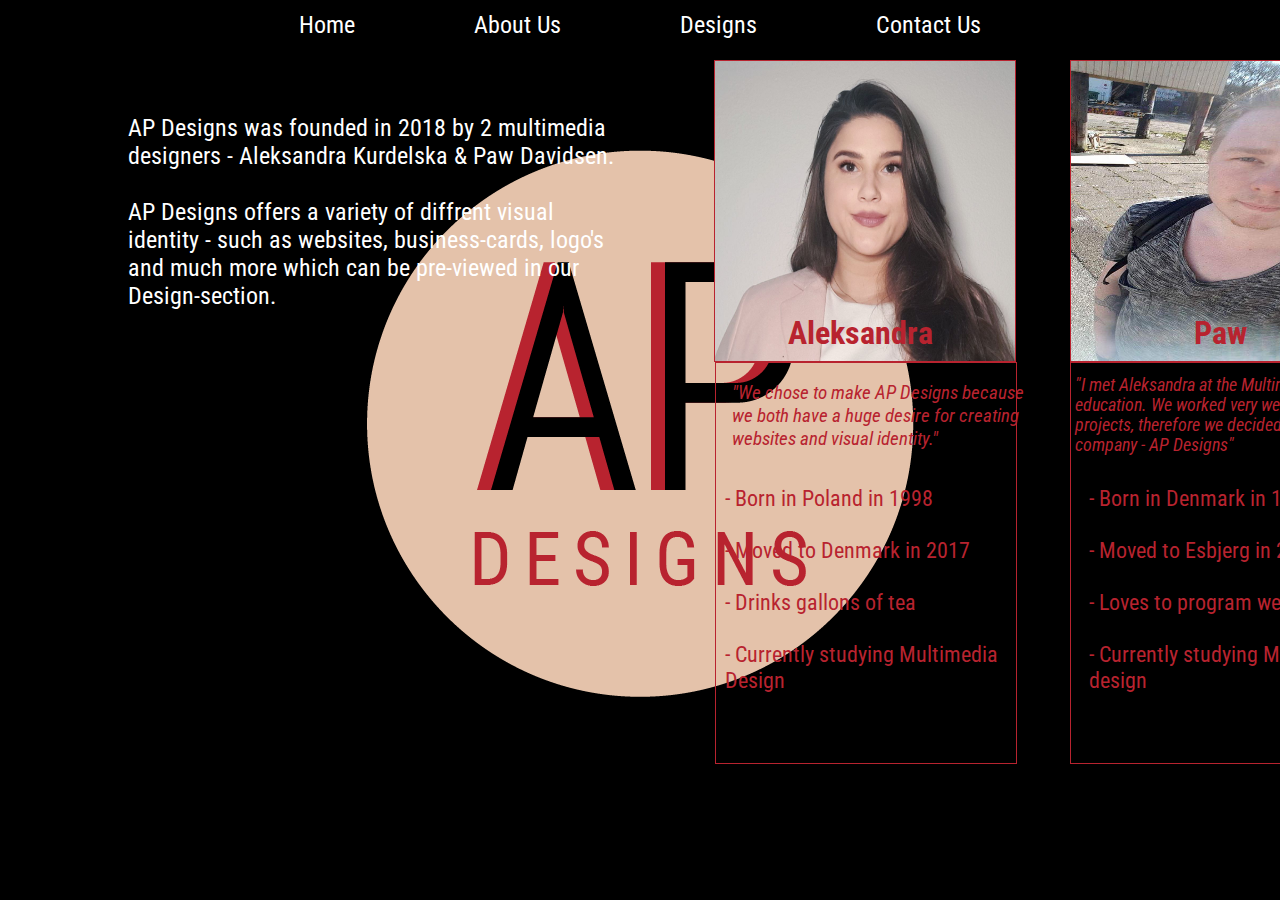
<file: subpages/aboutus.html>
<!DOCTYPE html>
<html lang="en">
<head>
    <meta charset="UTF-8">
    <meta name="viewport" content="width=device-width, initial-scale=1.0">
    <meta http-equiv="X-UA-Compatible" content="ie=edge">
    <link rel="stylesheet" type="text/css" href="../css/styleabout.css">
    <link rel="stylesheet" href="https://use.fontawesome.com/releases/v5.5.0/css/all.css" integrity="sha384-B4dIYHKNBt8Bc12p+WXckhzcICo0wtJAoU8YZTY5qE0Id1GSseTk6S+L3BlXeVIU" crossorigin="anonymous">
    <link rel="icon" href="../css/img/logo2.png">
    <title>AP Designs</title>
</head>

<body>
    <header>
        <nav>
            <ul>
                <li><a href="../index.html">Home</li></a>
                <li><a href="#">About Us</li></a>
                <li><a href="designs.html">Designs</li></a>
                <li><a href="contactus.html">Contact Us</li></a>
            </ul>
        </nav>
    </header>
<div id="description">
<p>AP Designs was founded in 2018 by 2 multimedia designers - Aleksandra Kurdelska & Paw Davidsen. <br> <br>
AP Designs offers a variety of diffrent visual identity - such as websites, business-cards, logo's and much more which can be pre-viewed in our Design-section.<br><br>
</p>
</div>

<div id="whitebox">

<img id="alexpic" src="../css/img/alex.jpg" alt="Picture of Aleksandra" width="300px" height="300px"/>
<h1 id="namealex">Aleksandra</h1> 
<p id="alexinfo">- Born in Poland in 1998<br><br>- Moved to Denmark in 2017 <br><br>- Drinks gallons of tea<br><br>- Currently studying Multimedia Design </p>
<i id="alexquote">"We chose to make AP Designs because we both have a huge desire for creating websites and visual identity."</i>

<img src="../css/img/paw.jpg" alt="Picture of Paw" width="300px" height="300px"/>
<h1 id="namepaw">Paw</h1>
<i id="pawquote">"I met Aleksandra at the Multimedia education. We worked very well together in projects, therefore we decided to start a company - AP Designs"</i>
<p id="pawinfo">- Born in Denmark in 1997<br><br>- Moved to Esbjerg in 2017<br><br>- Loves to program websites<br><br>- Currently studying Multimedia design</p>
<div id="box1"></div>
<div id="box2"></div>
</div>



</body>
</html>
</file>
<file: css/styleabout.css>
@import url('https://fonts.googleapis.com/css?family=Roboto+Condensed');
body{
    background-color: black;
    margin: 0; 
    background-repeat: no-repeat;
    background-image: url("img/logo2.png");
    background-position-x: 50%;
    background-position-y: 150px;
}

header{
    background: #000000;
}

nav{
    display: flex;
    flex-grow: 1;
    justify-content: center;
    margin: -5px 0 0 0;
}
nav ul{
    box-sizing: border-box;
    display: flex;
    list-style: none;
    padding: 0;
    justify-content: space-around;
    width: 800px;
}
nav a{
    color: #ffffff;
    text-decoration: none;
    font-size: 1.5em;
    font-family: 'Roboto Condensed', sans-serif;
    text-shadow: 2px 2px 2px #000000
}
nav a:hover{
    color: #b8232f;
    border-bottom: solid 1px #ffffff;
}

#description{
    justify-content: right;
    height: 100px;
    width: 500px;
    display: block;
    left: 10%;
    position: absolute;
    top: 10%;
}

#description p{
    color: #ffffff;
    font-family: 'Roboto Condensed', sans-serif;
    font-size: 1.5em;
}

#whitebox{
    height: 680px;
    width: 700px;
    justify-content: center;
    left: 64%;
    position: absolute;
}

#whitebox img{
    border: 1px solid #b8232f;
}
#whitebox p, h1, i{
    color: #b8232f;
    font-family: 'Roboto Condensed', sans-serif;
}

#alexpic{
    margin: 5px 50px 0 10px;
}

#namealex{
    position: absolute;
    left: 12%;
    top: 35%;
}

#alexquote{
    position: absolute;
    display: block;
    width: 298px;
    left: 4%;
    font-size: 1.2em;
    top: 48%;
}

#alexinfo{
    position: absolute;
    top: 60%;
    display: block;
    width: 298px;
    left: 3%;
    font-size: 1.4em;
}
#box1{
    position: absolute;
    height: 400px;
    width: 300px;
    top: 45.1%;
    left: 1.5%;
    z-index: -1;
    border: 1px solid #b8232f
}
#namepaw{
    position: absolute;
    top:35%;
    left: 70%;
}

#pawquote{
    position: absolute;
    left: 53%;
    top: 47%;
    width: 298px;
    font-size: 1.1em;
}

#pawinfo{
    position: absolute;
    display: block;
    left: 55%;
    top: 60%;
    font-size: 1.4em;
    width: 298px;
}

#box2{
    position: absolute;
    height: 400px;
    width: 300px;
    top: 45.1%;
    left: 52.35%;
    border: 1px solid #b8232f;
    z-index: -1;
}
@media screen and (max-width: 1800px){
    
    #whitebox{
        left: 63%;
    }}
@media screen and (max-width: 1400px){
    #whitebox{
        left: 55%;
    }}
</file>
